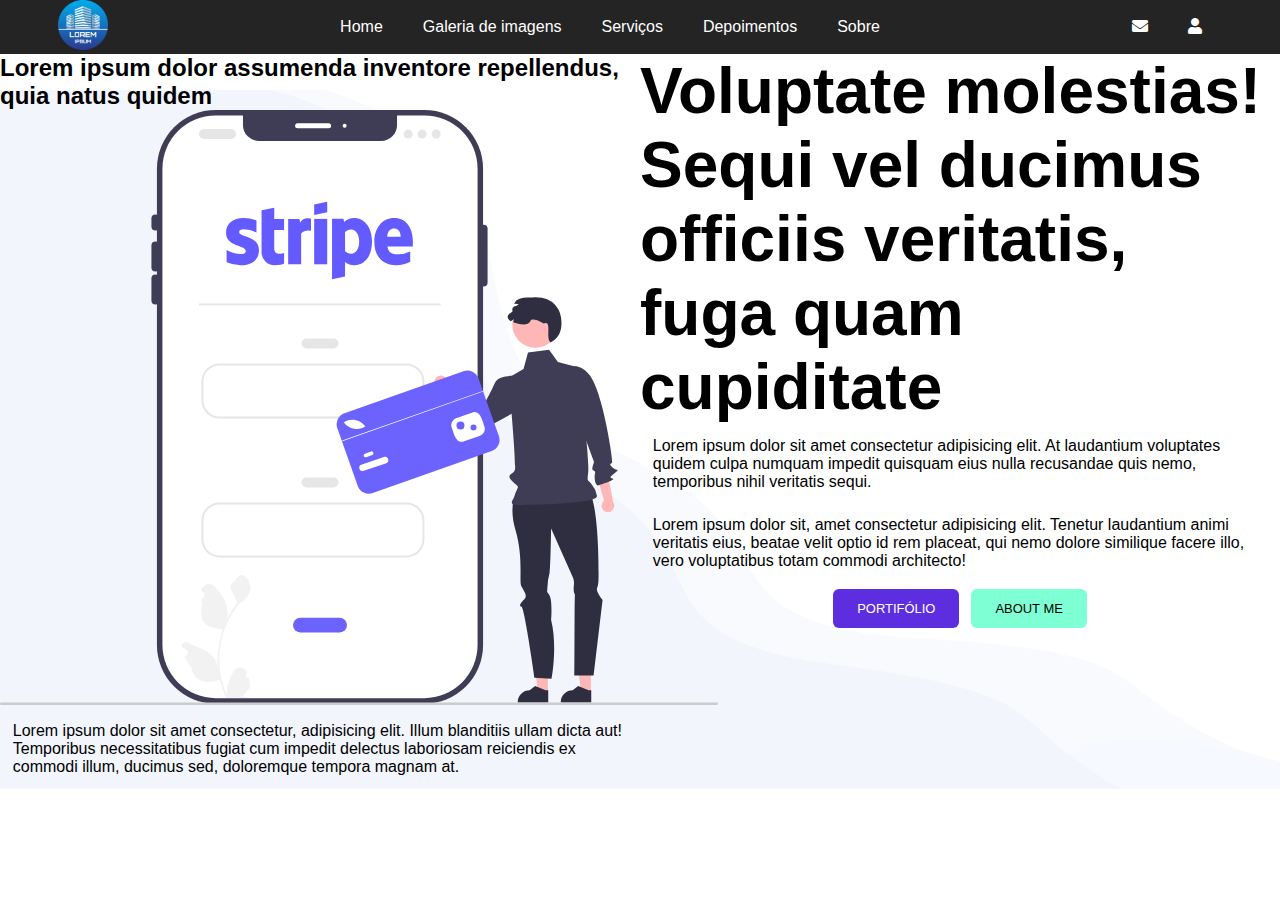
<file: ProjetoGridFlexboxAula/index.html>
<!DOCTYPE html>
<html lang="en">
<head>
    <meta charset="UTF-8">
    <meta http-equiv="X-UA-Compatible" content="IE=edge">
    <meta name="viewport" content="width=device-width, initial-scale=1.0">
    <link rel="stylesheet" href="https://use.fontawesome.com/releases/v5.8.2/css/all.css">
    <link rel="stylesheet" href="css/style.css">
    <title>Projeto Flexbox e Grid</title>

    <!-- Estilo Interno - Exemplo -->
    <!-- 
    <style>
        .teste {
            color: #F00;
        }
    </style> -->

</head>
<body>
    <header>
        <nav class="bg-dark">
            <div class="logo grow-1">
                <img src="img/logo.png" alt="Logo" tittle="Logo Lorem"/>
            </div>
            <div class="menu grow-2">
                <!-- Lista não ordenada: -->
                <ul>
                    <li><a href="index.html">Home</a></li>
                    <li><a href="#">Galeria de imagens</a></li>
                    <li><a href="#">Serviços</a></li>
                    <li><a href="#">Depoimentos</a></li>
                    <li><a href="#">Sobre</a></li>
                </ul>
                <!-- Exemplo de lista ordenada: -->
                <!-- <ol>
                    <li>Home</li>
                </ol> -->
            </div>
            <div class="menu grow-1">
                <ul>
                    <li><a href=""><i class="fas fa-envelope"></i></a></li>
                    <li><a href=""><i class="fas fa-user"></i></a></li>
                </ul>
            </div>
        </nav>
    </header>
    <!-- <p style="color: aqua">Exemplo de Estilo inline</p> -->
    <section class="flex banner">
        <div class="w-50">
            <h2>Lorem ipsum dolor assumenda inventore repellendus, quia natus quidem</h2>
            <img src="img/undraw_stripe_payments_re_chlm.svg" alt="Stripe_Payments" title="Payments">
            <p>Lorem ipsum dolor sit amet consectetur, adipisicing elit. Illum blanditiis ullam dicta aut! Temporibus necessitatibus fugiat cum impedit delectus laboriosam reiciendis ex commodi illum, ducimus sed, doloremque tempora magnam at.</p>
        </div>
        <div class="w-50">
            <div>
            <h1 class="banner-title-h1">Voluptate molestias! Sequi vel ducimus officiis veritatis, fuga quam cupiditate</h1>
            <p>Lorem ipsum dolor sit amet consectetur adipisicing elit. At laudantium voluptates quidem culpa numquam impedit quisquam eius nulla recusandae quis nemo, temporibus nihil veritatis sequi.</p>
            <p>Lorem ipsum dolor sit, amet consectetur adipisicing elit. Tenetur laudantium animi veritatis eius, beatae velit optio id rem placeat, qui nemo dolore similique facere illo, vero voluptatibus totam commodi architecto!</p>
            </div>
            <div class="flex justify-center">
                <a href="#" class="btn btn-blue">Portifólio</a>
                <a href="#" class="btn btn-aqua">About Me</a>
            </div>
        </div>
    </section>
    
</body>
</html>
</file>
<file: ProjetoGridFlexboxAula/css/style.css>
/*Teste Fonte importada do google: @import url('https://fonts.googleapis.com/css2?family=Tilt+Prism&display=swap'); */
@import url('https://fonts.googleapis.com/css2?family=Roboto+Condensed:wght@300&family=Roboto:wght@300;400&display=swap');
@import url('https://fonts.googleapis.com/css2?family=Roboto:wght@100&display=swap');
@import url('https://fonts.googleapis.com/css2?family=Montserrat:wght@100&family=Roboto:wght@100&display=swap');
@import url('https://fonts.googleapis.com/css2?family=Montserrat:wght@100&family=Raleway:wght@100;200;300&family=Roboto:wght@100&display=swap');
@import url('https://fonts.googleapis.com/css2?family=Golos+Text:wght@400;500&family=Hind:wght@300&family=Montserrat:wght@100;300&family=Raleway&display=swap');


* {
    margin: 0;
}

:root {
    /* Variáveis para cores */
    --dark: #242424;
    --blue: #5D2DE0;
    --purple: rgb(124, 67, 190);
}

.flex {
    display: flex; /*CSS não irá repetir */
}

.border {
    border: 2px solid white;
}

body {
    /*Teste Fonte importada do google: font-family: 'Tilt Prism', cursive; */
    font-family: Arial, Helvetica, sans-serif;
}

.bg-dark {
    /* A chamada da variável de cor deve ser feita através do var() */
    background-color: #242424;
}

.menu ul {
    display: flex;
    justify-content: center;
    /* text-align: center; -> Detalhe: Nesse caso o text-align: center; irá funcionar, pois o menu é composto de textos; */
}

.menu li {
    display: inline; /*Por padrão vem com block*/
    padding: 10px
}

.menu a {
    color: #fff;
    text-decoration: none;  /*Por padrão vem com sublinhado*/
    /*padding: 2px 4px; O primeiro valor é aplicado em cima em baixo e o segundo dos lados*/
    padding: 10px;
}

.menu a:hover {
    background-color: var(--purple);
    border-radius: 5px;
} 

.logo {
    text-align: center;
}

.logo img {
    width: 50px;
    height: 50px;
}

nav {
    display: flex;
    align-items: center; /* Alinha verticalmente os Flex Items */
    /* justify-content: center;  Alinha horizontalmente os Flex Items */
    /* flex-direction: row; -> Valor padrão do display flex. */
    /* Por padrão os elementos são organizados no topo da página */
    /* justify-content: space-around; -> Cria um espaçamento igual entre todos os itens */
}

.grow-1 {
    flex-grow: 1;
}

.grow-2 {
    flex-grow: 2;
}

.w-50 {
    width: 50%;
}

.banner {
    background: url("../img/hero-bg.png") center / contain no-repeat fixed; /* -> Tem uma ordem específica */

    /* background-image: url("../img/hero-bg.png");
    background-repeat: no-repeat;
    background-attachment: fixed */
}

.banner-title-h1 {
    font-weight: bold;
    font-size: 4rem; /*O rem pega como valor padrão a fonte do dispositivo, exp: no chrome o valor padrão é 16px*/
}

.banner p {
    padding: .8rem;
}

.justify-center {
    justify-content: center;
}

.btn {
    text-transform: uppercase;
    margin: 0.375rem; /* == 6px*/
    font-size: 0.81rem; /* == 12px*/
    padding: 0.75rem 1.5rem; /* 12px 24px*/
    border-radius: 0.375rem;
    text-decoration: none;
}

.btn-blue {
    background-color: var(--blue);
    color: #fff;
}

.btn-aqua {
    background-color: aquamarine;
    color: #000;
}
</file>
